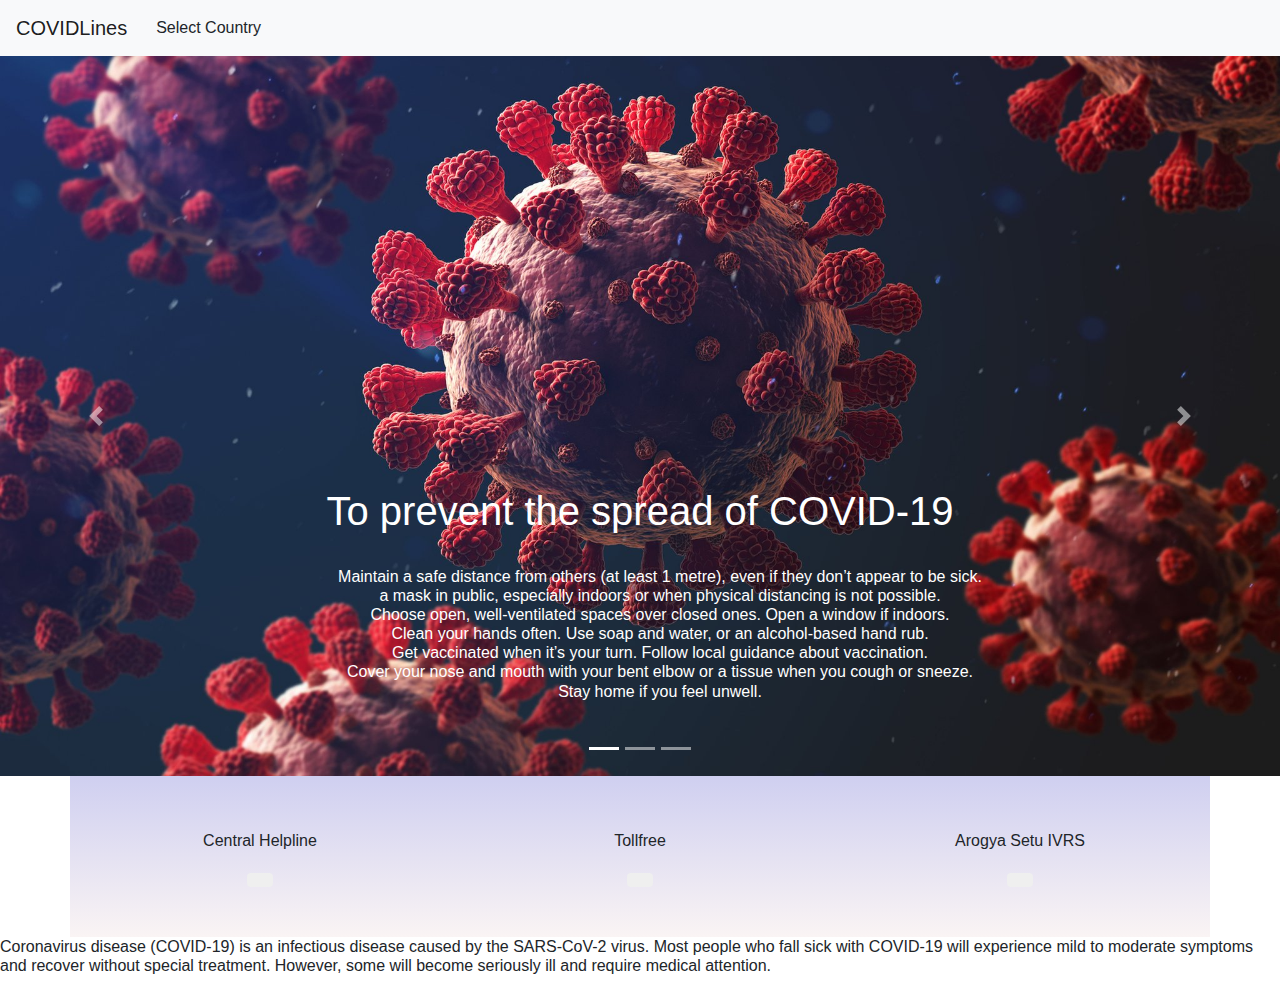
<file: index.htm>
<!doctype html>
<html lang="en">
  <head>
    <!-- Required meta tags -->
    <meta charset="utf-8">
    <meta name="viewport" content="width=device-width, initial-scale=1, shrink-to-fit=no">

    <!-- Using Font awesome-->
    <link rel="stylesheet" href="https://use.fontawesome.com/releases/v5.8.1/css/all.css" integrity="sha384-50oBUHEmvpQ+1lW4y57PTFmhCaXp0ML5d60M1M7uH2+nqUivzIebhndOJK28anvf" crossorigin="anonymous">

    <!-- Bootstrap CSS -->
    <link rel="stylesheet" href="https://maxcdn.bootstrapcdn.com/bootstrap/4.0.0/css/bootstrap.min.css" integrity="sha384-Gn5384xqQ1aoWXA+058RXPxPg6fy4IWvTNh0E263XmFcJlSAwiGgFAW/dAiS6JXm" crossorigin="anonymous">
    <link rel="stylesheet" type="text/css" href="styles.css">
    <title>CovidLines</title>
  </head>
  <body bgcolor="red">
    
  

    <nav class="navbar navbar-expand-lg navbar-light bg-light">
      <a class="navbar-brand" href="#">COVIDLines</a>
      <button class="navbar-toggler" type="button" data-toggle="collapse" data-target="#navbarSupportedContent" aria-controls="navbarSupportedContent" aria-expanded="false" aria-label="Toggle navigation">
        <span class="navbar-toggler-icon"></span>
      </button>
    
      <div class="collapse navbar-collapse" id="navbarSupportedContent">
        <ul class="navbar-nav mr-auto">
          
          <li class="nav-item">
            <a class="btn" data-toggle="modal" data-target="#exampleModal">Select Country</a>
          </li>
        </ul>
        <!--<form class="form-inline my-2 my-lg-0">
          <input class="form-control mr-sm-2" type="search" placeholder="Search" aria-label="Search">
          <button class="btn btn-outline-success my-2 my-sm-0" type="submit">Search</button>
        </form>-->
      </div>
    </nav>

    <div class="modal fade" id="exampleModal" tabindex="-1" role="dialog" aria-labelledby="exampleModalLabel" aria-hidden="true">
      <div class="modal-dialog" role="document">
        <div class="modal-content">
          <div class="modal-header">
            <h5 class="modal-title" id="exampleModalLabel">Select Country</h5>
            <button type="button" class="close" data-dismiss="modal" aria-label="Close">
              <span aria-hidden="true">&times;</span>
            </button>
          </div>
          <div class="modal-body">
            
              <a class="nav-link dropdown-toggle" href="#" id="navbarDropdown" role="button" data-toggle="dropdown" aria-haspopup="true" aria-expanded="false">
                Country
              </a>
              <div class="dropdown-menu" aria-labelledby="navbarDropdown">

                <h3 class="dropdown-item" ></h3>
                <a class="dropdown-item" href="#">India</a>

                <div class="dropdown-divider"></div>
                <a class="dropdown-item" href="#">Something else here</a>
              </div>
            
          </div>
          <div class="modal-footer">
            <button type="button" class="btn btn-secondary" data-dismiss="modal">Close</button>
            <button type="button" class="btn btn-primary">Save changes</button>
          </div>
        </div>
      </div>
    </div>

    <div id="carouselExampleIndicators" class="carousel slide" data-ride="carousel">
      <ol class="carousel-indicators">
        <li data-target="#carouselExampleIndicators" data-slide-to="0" class="active"></li>
        <li data-target="#carouselExampleIndicators" data-slide-to="1"></li>
        <li data-target="#carouselExampleIndicators" data-slide-to="2"></li>

      </ol>
      <div class="carousel-inner">
        <div class="carousel-item active">
          <img class="d-block w-100" src="img/1.jpg" alt="First slide">
          <div class="carousel-caption d-none d-md-block">
            <h1 id="caption-head">To prevent the spread of COVID-19 </h1><br>
            <ul type="none"><h6>
              <li>Maintain a safe distance from others (at least 1 metre), even if they don’t appear to be sick.</li>
              <li>a mask in public, especially indoors or when physical distancing is not possible.</li> 
              <li>Choose open, well-ventilated spaces over closed ones. Open a window if indoors.</li> 
              <li>Clean your hands often. Use soap and water, or an alcohol-based hand rub.</li> 
              <li>Get vaccinated when it’s your turn. Follow local guidance about vaccination.</li> 
              <li>Cover your nose and mouth with your bent elbow or a tissue when you cough or sneeze.</li> 
              <li>Stay home if you feel unwell.</li> <br>

            </ul></h6>

          </div>
          
        </div>

        <div class="carousel-item">
          <img class="d-block w-100" src="img/2.jpg" alt="Second slide">
          <div class="carousel-caption d-none d-md-block">
            <h1 id="caption-head">Benefits of Getting a COVID-19 Vaccine </h1><br>
            <ul type="none"><h6>
              <li>Getting vaccinated against COVID-19 can lower your risk of getting and spreading the virus that causes COVID-19. Vaccines can also help prevent serious illness and death.</li>
              <li>All steps have been taken to ensure that vaccines are safe and effective for people ages 5 years and older.</li> 
              <li>If you already had COVID-19, you should still get a COVID-19 vaccine for added protection.</li> 
              <li>When you are up to date on COVID-19 vaccination, you can resume many activities with proper precautions (e.g., mask wearing in indoor public spaces).</li> 

            </ul></h6>
          </div>
</div>

        <div class="carousel-item">
          <img class="d-block w-100" src="img/6.jpg" alt="Third slide">
          <div class="carousel-caption d-none d-md-block">
            <h1 id="caption-head">What to do for quarantine </h1><br>
            <ul type="none"><h6>
              <li>Stay home and away from other people for at least 5 days (day 0 through day 5) after your last contact with a person who has COVID-19. The date of your exposure is considered day 0. Wear a well-fitting mask when around others at home, if possible.</li>
              <li>For 10 days after your last close contact with someone with COVID-19, watch for fever (100.4◦F or greater), cough, shortness of breath, or other COVID-19 symptoms.</li> 
              <li>If you develop symptoms, get tested immediately and isolate until you receive your test results. If you test positive, follow isolation recommendations.</li> 
              <li>If you do not develop symptoms, get tested at least 5 days after you last had close contact with someone with COVID-19. </li> 
              <li>If possible, stay away from people you live with, especially people who are at higher risk for getting very sick from COVID-19, as well as others outside your home throughout the full 10 days after your last close contact with someone with COVID-19.</li> 

            </ul></h6></div>

        </div>


      </div>
      <a class="carousel-control-prev" href="#carouselExampleIndicators" role="button" data-slide="prev">
        <span class="carousel-control-prev-icon" aria-hidden="true"></span>
        <span class="sr-only">Previous</span>
      </a>
      <a class="carousel-control-next" href="#carouselExampleIndicators" role="button" data-slide="next">
        <span class="carousel-control-next-icon" aria-hidden="true"></span>
        <span class="sr-only">Next</span>
      </a>
    </div>
<div class="container">
  <div class="row">
    <div id="caption" class="col-sm-4">
      <h3 class="btn">Central Helpline</h3><br>
      <button class="btn"><a href="tel:+911123978046""><i class="fa fa-phone" aria-hidden="true"></i></a></button>
    </div>

    <div id="caption" class="col-sm-4">
        <h3 class="btn">Tollfree</h3><br>
        <button class="btn"><a  href="tel:1075"><i class="fa fa-phone" aria-hidden="true"></i></a></button>
    </div>

    <div id="caption" class="col-sm-4">
        <h3 class="btn">Arogya Setu IVRS</h3><br>
        <button class="btn"><a href="tel:1921"> <i class="fa fa-phone" aria-hidden="true"></i></a></button>
    </div>
  </div>
</div>
<div><h6>Coronavirus disease (COVID-19) is an infectious disease caused by the SARS-CoV-2 virus.
  Most people who fall sick with COVID-19 will experience mild to moderate symptoms and recover without special treatment. However, some will become seriously ill and require medical attention.</h6></div>

    <!-- Optional JavaScript -->
    <!-- jQuery first, then Popper.js, then Bootstrap JS -->
    <script src="https://code.jquery.com/jquery-3.2.1.slim.min.js" integrity="sha384-KJ3o2DKtIkvYIK3UENzmM7KCkRr/rE9/Qpg6aAZGJwFDMVNA/GpGFF93hXpG5KkN" crossorigin="anonymous"></script>
    <script src="https://cdnjs.cloudflare.com/ajax/libs/popper.js/1.12.9/umd/popper.min.js" integrity="sha384-ApNbgh9B+Y1QKtv3Rn7W3mgPxhU9K/ScQsAP7hUibX39j7fakFPskvXusvfa0b4Q" crossorigin="anonymous"></script>
    <script src="https://maxcdn.bootstrapcdn.com/bootstrap/4.0.0/js/bootstrap.min.js" integrity="sha384-JZR6Spejh4U02d8jOt6vLEHfe/JQGiRRSQQxSfFWpi1MquVdAyjUar5+76PVCmYl" crossorigin="anonymous"></script>
  </body>
</html>
</file>
<file: styles.css>
#caption{
    background: linear-gradient(rgb(207, 207, 240), rgb(250, 244, 244));
    background-repeat: no-repeat;
    text-align: center;
    padding: 4%;
}
navbar {
    position: fixed;
}
</file>
